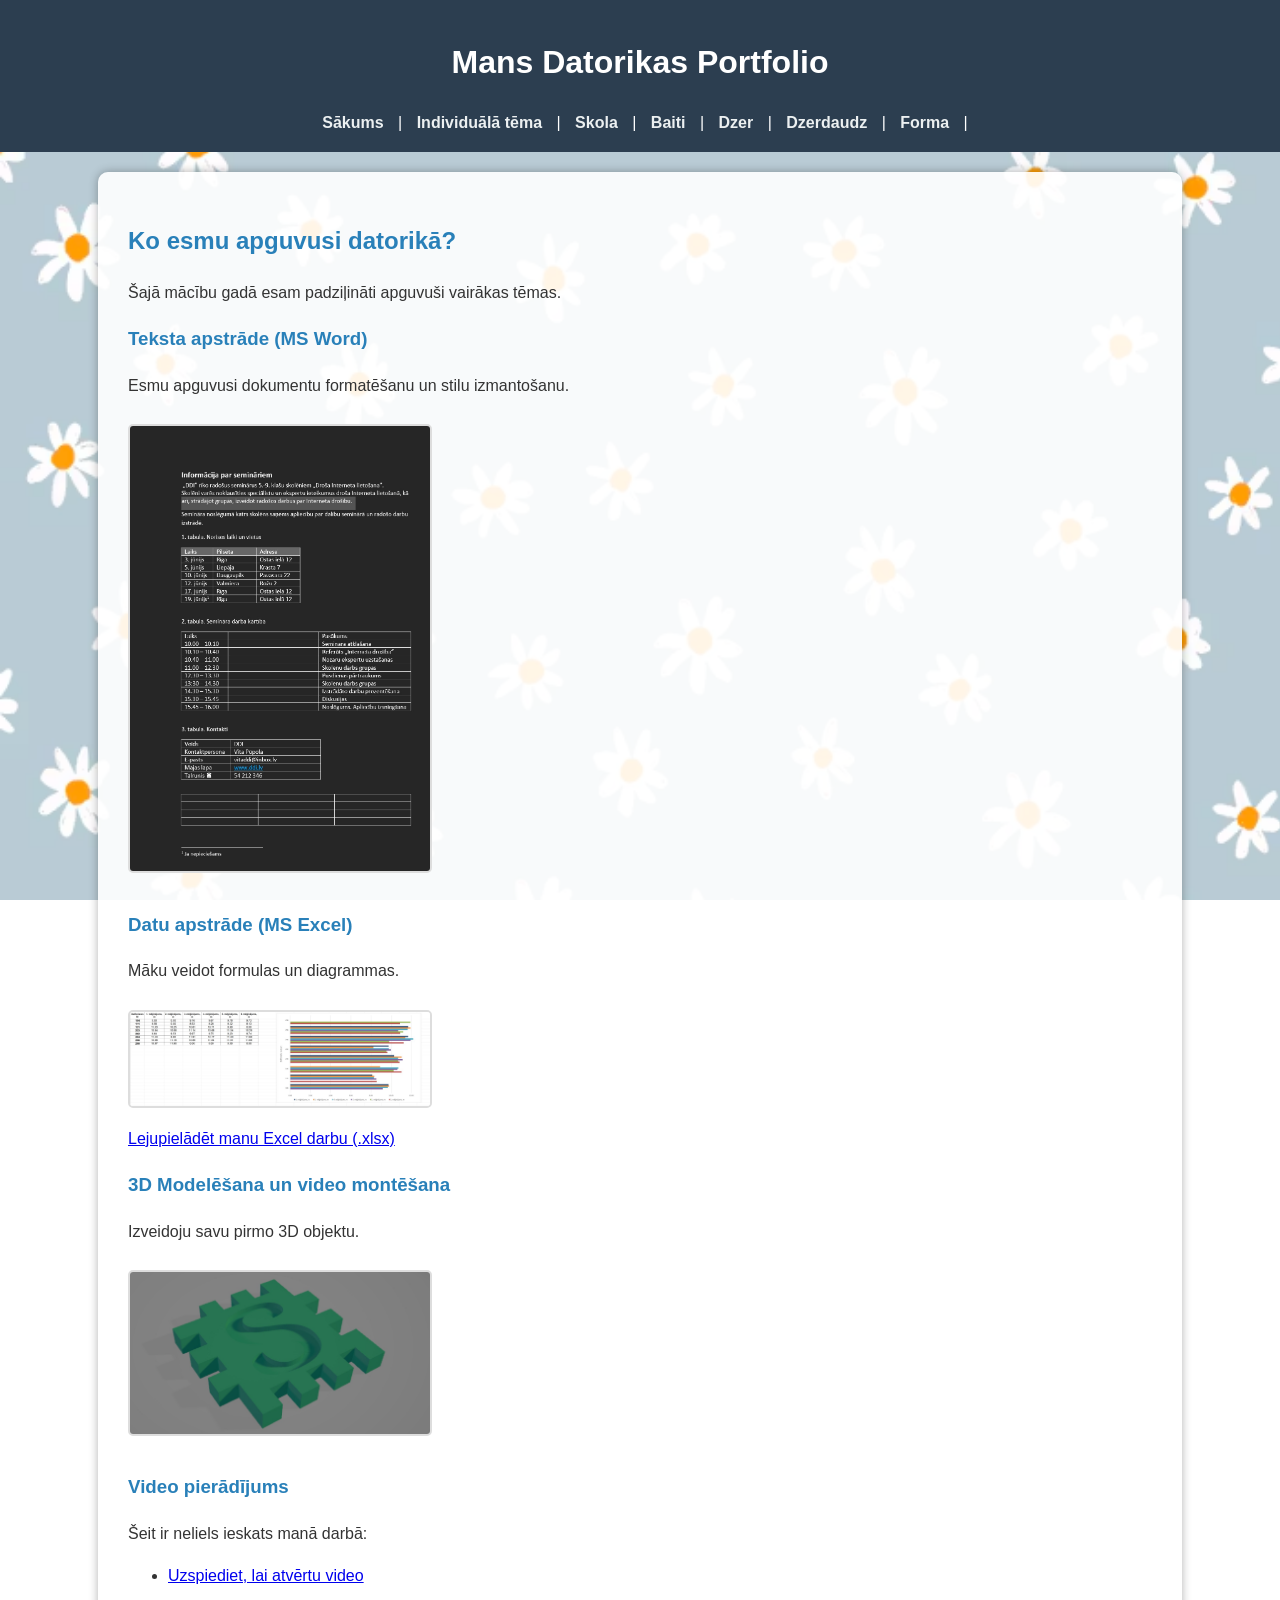
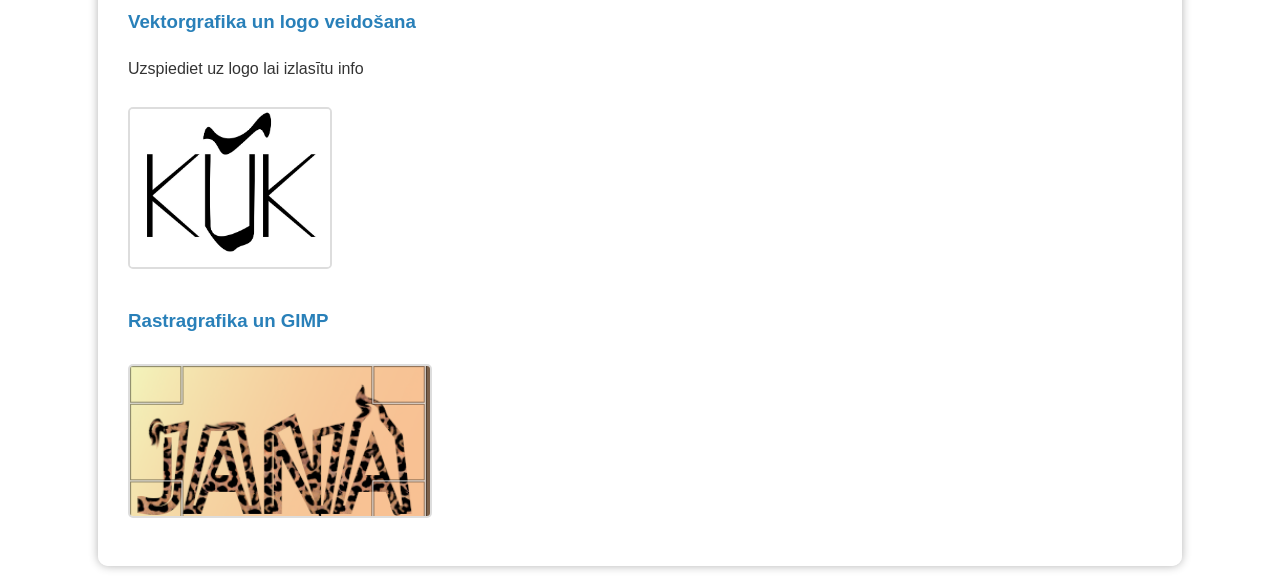
<file: index.html>
<!DOCTYPE html>
<!--
Click nbfs://nbhost/SystemFileSystem/Templates/Licenses/license-default.txt to change this license
Click nbfs://nbhost/SystemFileSystem/Templates/Other/html.html to edit this template
-->

</html>
<!DOCTYPE html>
<head>
    <meta charset="UTF-8">
    <title>Datorikas Portfolio - Galvenā</title>
    <link rel="stylesheet" href="css/css.css">
</head>
<body>
    <header>
        <h1>Mans Datorikas Portfolio</h1>
        <nav>
            <a href="index.html">Sākums</a> | 
            <a href="newhtml.html">Individuālā tēma</a> |
             <a href="skola.html">Skola</a> |
             <a href="baiti.html">Baiti</a> | 
            <a href="dzer.html">Dzer</a> | 
            <a href="dzerdaudz.html">Dzerdaudz</a> | 
            <a href="forma.html">Forma</a> | 
        </nav>
    </header>

    <main class="container">
        <section>
            <h2>Ko esmu apguvusi datorikā?</h2>
            <p>Šajā mācību gadā esam padziļināti apguvuši vairākas tēmas.</p>
        </section>

        <section>
            <h3>Teksta apstrāde (MS Word)</h3>
            <p>Esmu apguvusi dokumentu formatēšanu un stilu izmantošanu.</p>
            <img src="images/WORD.jpeg" alt="Word darba paraugs" width="300">
        </section>

        <section>
            <h3>Datu apstrāde (MS Excel)</h3>
            <p>Māku veidot formulas un diagrammas.</p>
            <img src="images/EXCEL.jpeg" alt="Excel tabula" width="300">
            <br>
            <a href="images/sievietes.xlsx" download>Lejupielādēt manu Excel darbu (.xlsx)</a>
        </section>

        <section>
            <h3>3D Modelēšana un video montēšana</h3>
            <p>Izveidoju savu pirmo 3D objektu.</p>
            <img src="images/3D.jpeg" alt="3D modelis" width="300">
        </section>

        <section>
            <h3>Video pierādījums</h3>
            <p>Šeit ir neliels ieskats manā darbā:</p>
                     <ul>
                <li><a href="https://youtu.be/p4JJn4JLB6U?feature=shared" target="_blank">Uzspiediet, lai atvērtu video</a></li>
            </ul>
        </section>
        <section>
               <h3>Vektorgrafika un logo veidošana</h3>
                <p>Uzspiediet uz logo lai izlasītu info</p>
        <a href="newhtml2.html">
    <img src="images/LOGO.jpeg" alt="Logotips" width="200">
    </a>
    </section>
         <section>
               <h3>Rastragrafika un GIMP</h3>
               <img src="images/VARDS.PNG" alt="Vārds GIMP" width="300">
    </section>
</a>
    </main>

</a>
</body>
</html>
</file>
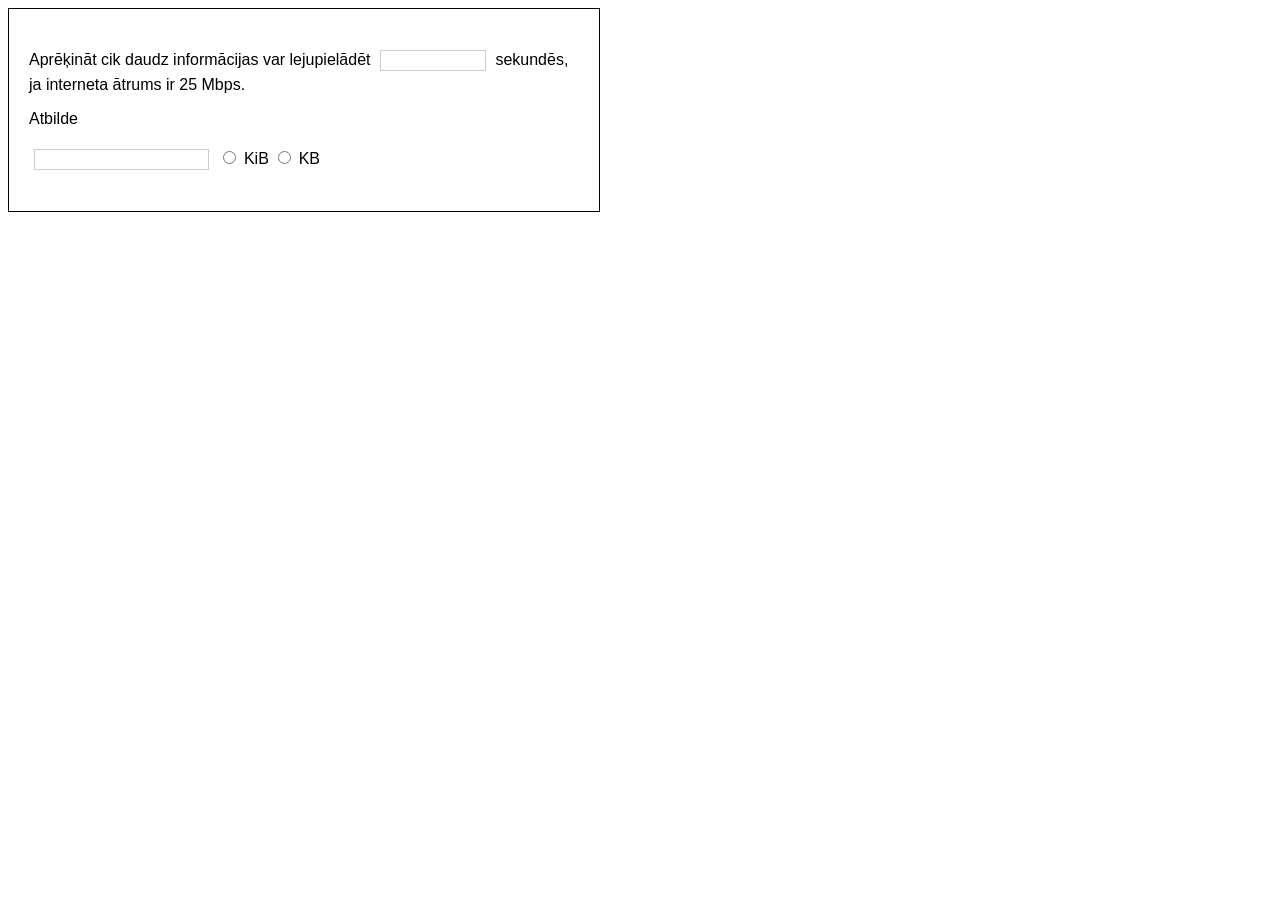
<file: baiti.html>
<!DOCTYPE html>
<html lang="lv">
<head>
    <meta charset="UTF-8">
    <title>Datu aprēķins</title>
    <style>
        .forma {
            border: 1px solid black;
            padding: 20px;
            width: 550px;
            font-family: sans-serif;
            background-color: white;
        }
        input[type="text"] {
            border: 1px solid #ccc;
            margin: 5px;
            padding: 2px;
        }
        .controls {
            margin-top: 10px;
        }
    </style>
    <script>
        function aprekinat() {
            var sekundeVal = document.getElementById("sekundes").value;
            var sekunde = parseFloat(sekundeVal);
            
            if (isNaN(sekunde)) return;

            var atrumsMbps = 25;
            // Baiti = (sekundes * Megabiti) / 8
            var baiti = (sekunde * atrumsMbps * 1000000) / 8;
            
            var rezultats = 0;
            if (document.getElementById("rad_kib").checked) {
                rezultats = baiti / 1024;
            } else if (document.getElementById("rad_kb").checked) {
                rezultats = baiti / 1000;
            }
            
            document.getElementById("atbilde").value = rezultats;
        }

        function notiritFormu() {
            document.getElementById("sekundes").value = "";
            document.getElementById("atbilde").value = "";
            document.getElementById("rad_kib").checked = false;
            document.getElementById("rad_kb").checked = false;
        }
    </script>
</head>
<body>

    <div class="forma">
        <p>
            Aprēķināt cik daudz informācijas var lejupielādēt 
            <input type="text" id="sekundes" style="width: 100px;" onfocus="notiritFormu()"> sekundēs, 
            ja interneta ātrums ir 25 Mbps.
        </p>
        
        <p>Atbilde</p>
        <p>
            <input type="text" id="atbilde" readonly>
            <span class="controls">
                <input type="radio" name="mērvienība" id="rad_kib" onclick="aprekinat()"> KiB
                <input type="radio" name="mērvienība" id="rad_kb" onclick="aprekinat()"> KB
            </span>
        </p>
    </div>

</body>
</html>
</file>
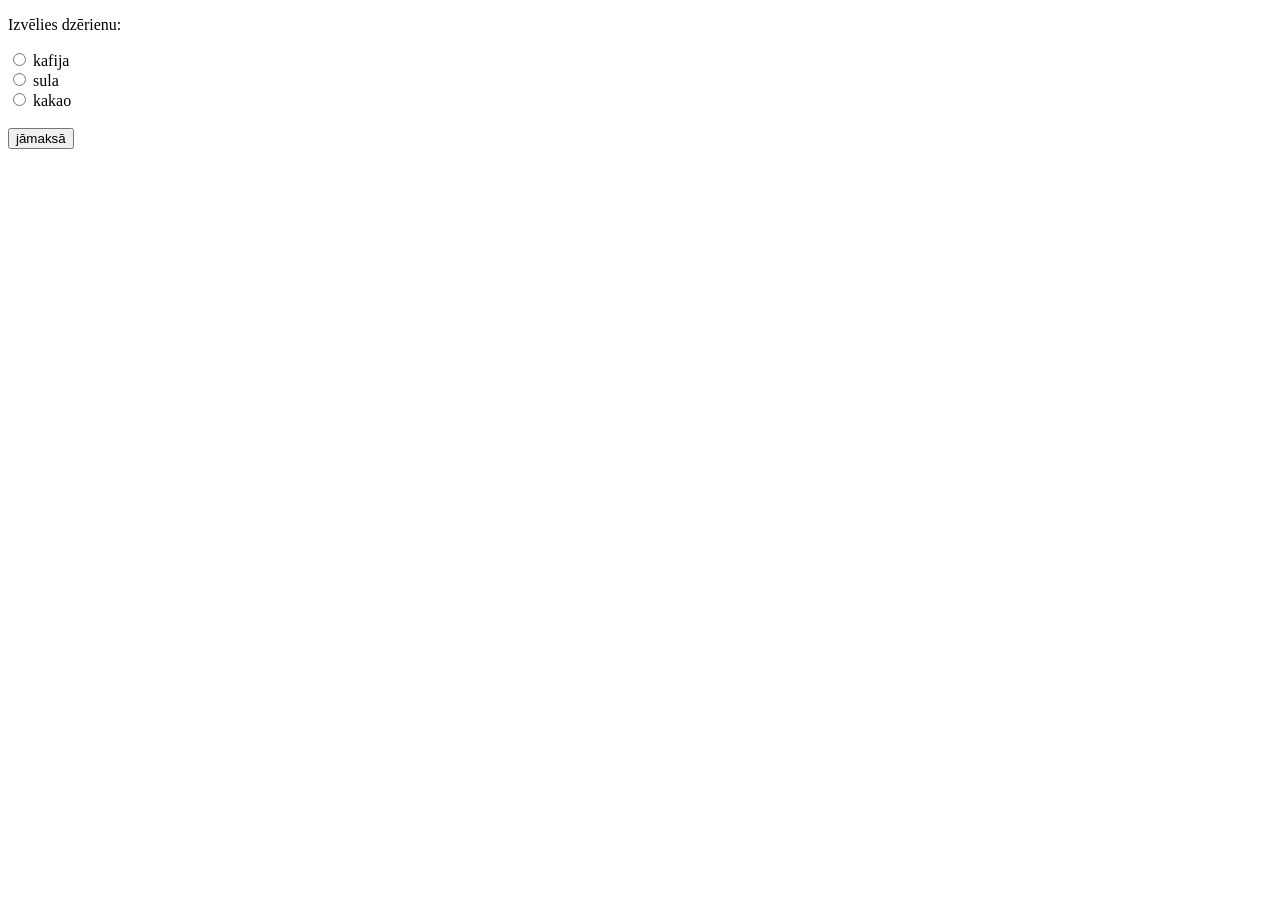
<file: dzer.html>
<!DOCTYPE html>
<html>
<body>
<script>
function maksa(){
    let dz = document.getElementsByName('drink');
    for(let i = 0; i < dz.length; i++) {
       if(dz[i].checked) {
         
           document.getElementById("cenas_izvade").innerHTML = dz[i].value + " EUR";
       }
    }
 }   
</script>
<p>Izvēlies dzērienu:</p>
<form>
  <input type="radio" id="kafija" name="drink" value="3.60">
  <label for="kafija">kafija</label><br>
  <input type="radio" id="sula" name="drink" value="2.50">
  <label for="sula">sula</label><br>
  <input type="radio" id="kakao" name="drink" value="3.20">
  <label for="kakao">kakao</label><br><br>
  
  <input type="button" id="poga" value="jāmaksā" onclick="maksa()">
  <span id="cenas_izvade" style="margin-left: 10px; font-weight: bold;"></span>
</form> 
</body>
</html>
</file>
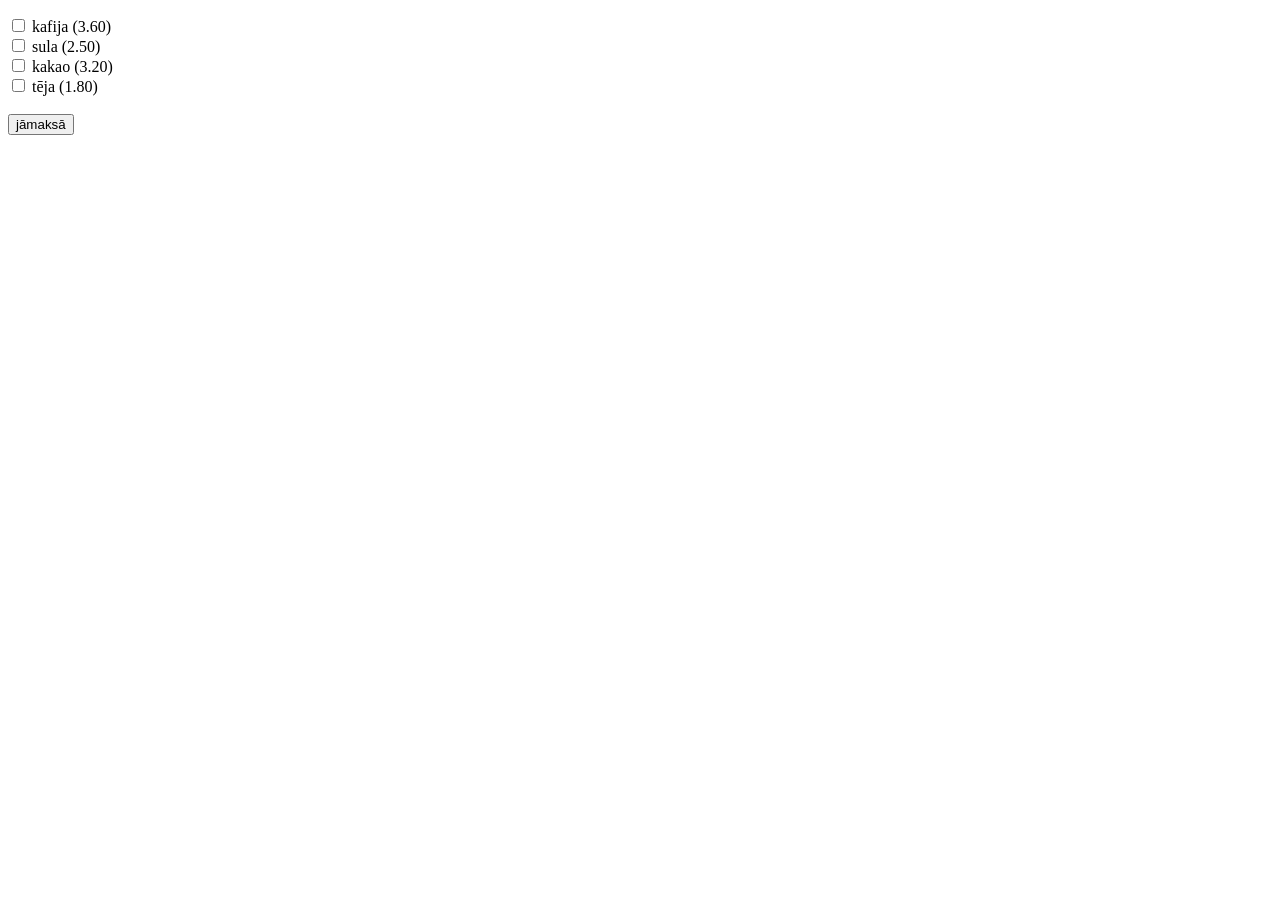
<file: dzerdaudz.html>
<!DOCTYPE html>
<html>
<body>
<script>
function maksa(){
 
    let dz = document.querySelectorAll('input[type="checkbox"]');
    let sum = 0;
    for(let i = 0; i < dz.length; i++) {
       if(dz[i].checked) sum += Number(dz[i].value);
    }
    document.getElementById("maksa").innerHTML = "Jāmaksā " + sum.toFixed(2);
 }   
</script>
<p id="maksa"></p>
<form>
  <input type="checkbox" id="kafija" name="kafija" value="3.60">
  <label for="kafija">kafija (3.60)</label><br>
  <input type="checkbox" id="sula"  name="sula" value="2.50">
  <label for="sula">sula (2.50)</label><br>
  <input type="checkbox" id="kakao" name="kakao" value="3.20">
  <label for="kakao">kakao (3.20)</label><br>
  <input type="checkbox" id="teja" name="teja" value="1.80">
  <label for="teja">tēja (1.80)</label><br><br>
  
  <input type="button" id="poga" value="jāmaksā" onclick="maksa()">
</form> 
</body>
</html>
</file>
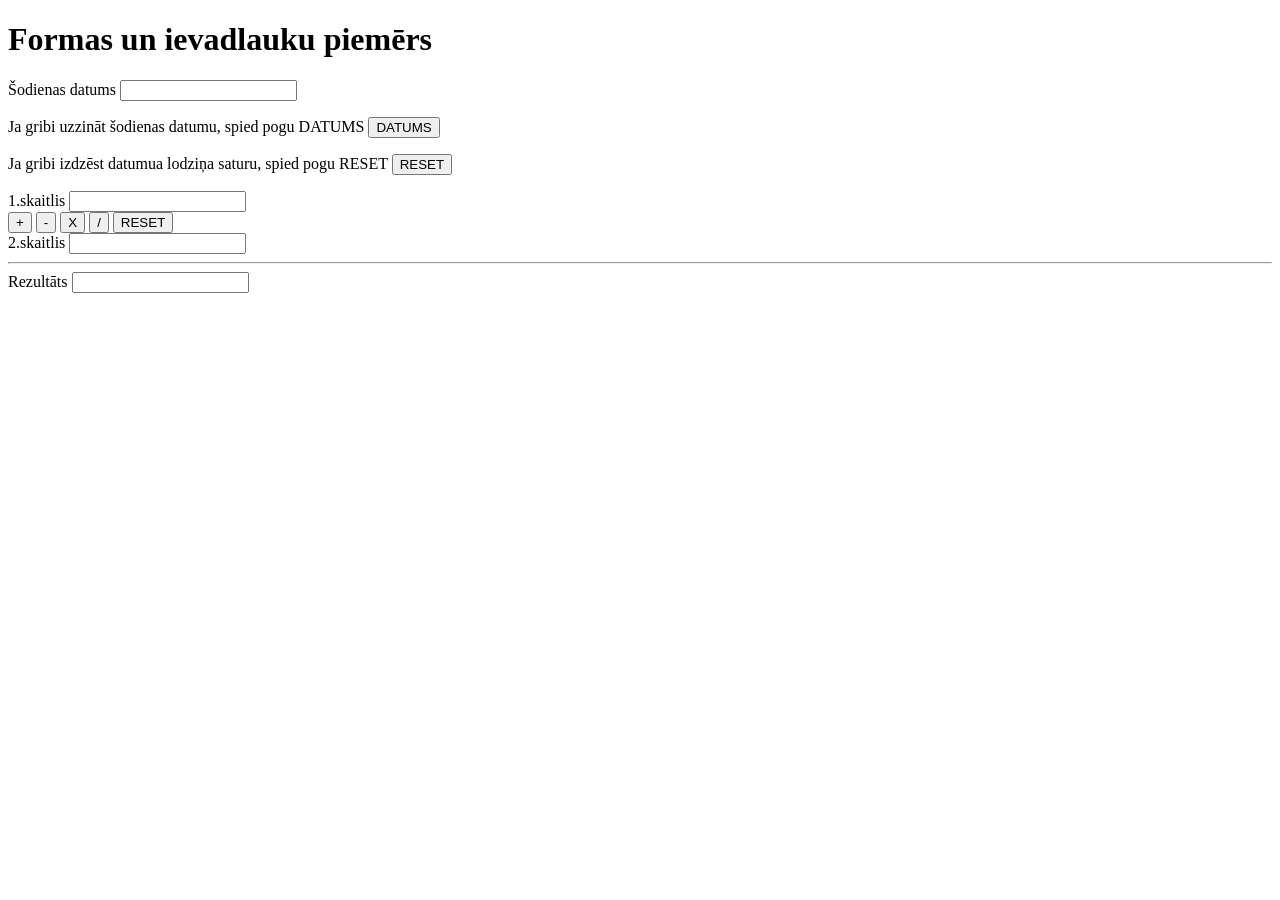
<file: forma.html>
<!DOCTYPE html>
<html>
<head>
    <meta charset="UTF-8">
    <title>Formas</title>
</head>
<body>
    <h1>Formas un ievadlauku piemērs</h1>
    <form>
        <p>Šodienas datums <input name="datums"></p>
        <p>Ja gribi uzzināt šodienas datumu, spied pogu DATUMS 
            <input onclick="datums.value=new Date();" name="poga" value="DATUMS" type="button">
        </p>
        <p>Ja gribi izdzēst datumua lodziņa saturu, spied pogu RESET
            <input value="RESET" type="reset">
        </p>
    </form>

    <form>
        <div>1.skaitlis <input type="text" name="sk1"> </div>
        <div>
            <input value="+" name="plus" onclick="rez.value=Number(sk1.value)+Number(sk2.value)" type="button">
            <input value="-" name="minus" onclick="rez.value=sk1.value-sk2.value" type="button">
            <input value="X" name="reiz" onclick="rez.value=sk1.value*sk2.value" type="button">
            <input value="/" name="dalit" onclick="rez.value=sk1.value/sk2.value" type="button">
            <input value="RESET" type="reset">
        </div>
        <div>2.skaitlis <input type="text" name="sk2"> </div>
        <hr>
        <div>Rezultāts <input name="rez"> </div>
    </form>
</body>
</html>
</file>
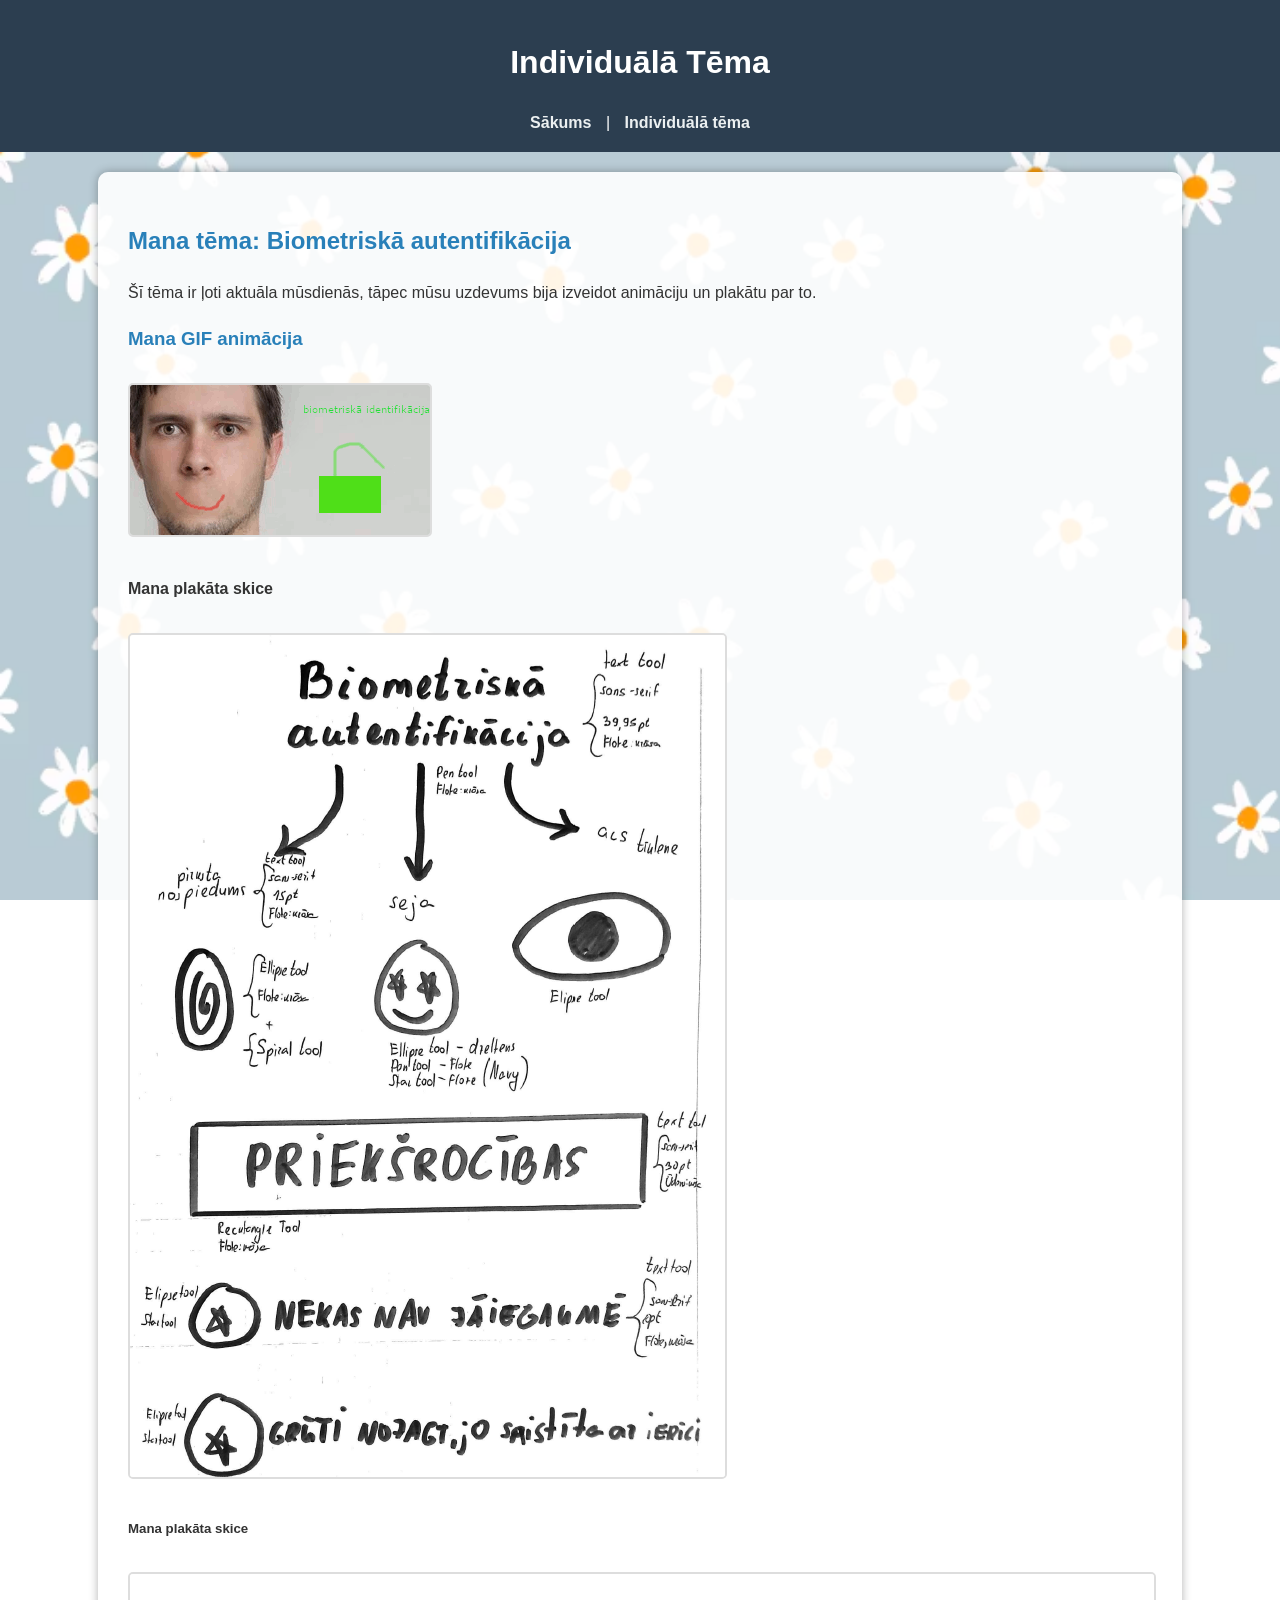
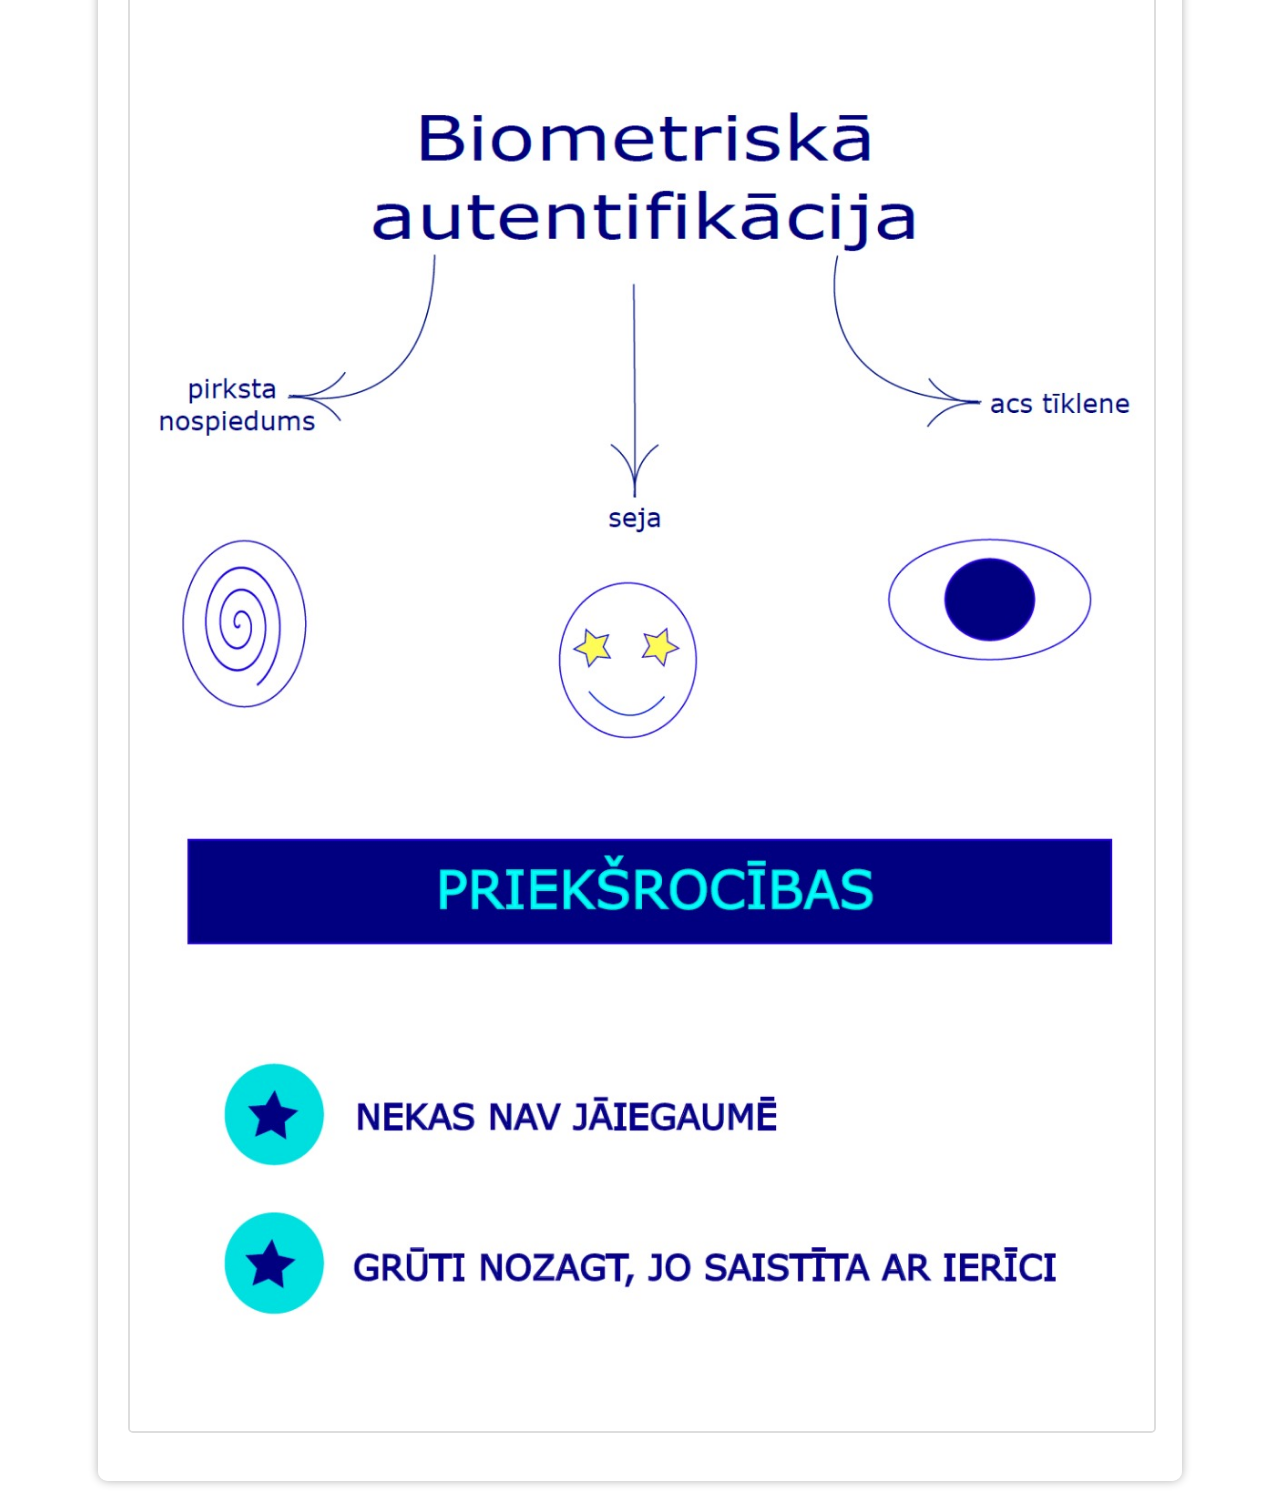
<file: newhtml.html>
<!DOCTYPE html>
<!--
Click nbfs://nbhost/SystemFileSystem/Templates/Licenses/license-default.txt to change this license
Click nbfs://nbhost/SystemFileSystem/Templates/ClientSide/html.html to edit this template
-->
<!DOCTYPE html>
<html lang="lv">
<head>
    <meta charset="UTF-8">
    <title>Individuālā Tēma</title>
    <link rel="stylesheet" href="css/css.css">
</head>
<body>
    
    <header>
        <h1>Individuālā Tēma</h1>
        <nav>
            <a href="index.html">Sākums</a> | 
            <a href="otrais.html">Individuālā tēma</a>
        </nav>
    </header>

    <main class="container">
        <article>
            <h2>Mana tēma: Biometriskā autentifikācija</h2>
            <p>Šī tēma ir ļoti aktuāla mūsdienās, tāpec mūsu uzdevums bija izveidot animāciju un plakātu par to.</p>
            
            <h3>Mana GIF animācija</h3>
            <img src="images/BANERIS.gif" alt="Mana animācija">
              <h4>Mana plakāta skice</h4>
            <img src="images/SKICE.PNG" alt="Skice">
            <h5>Mana plakāta skice</h5>
            <img src="images/PLAKATS.jpeg" alt="Plakāts">
        </article>
    </main>

</body>
</html>
</file>
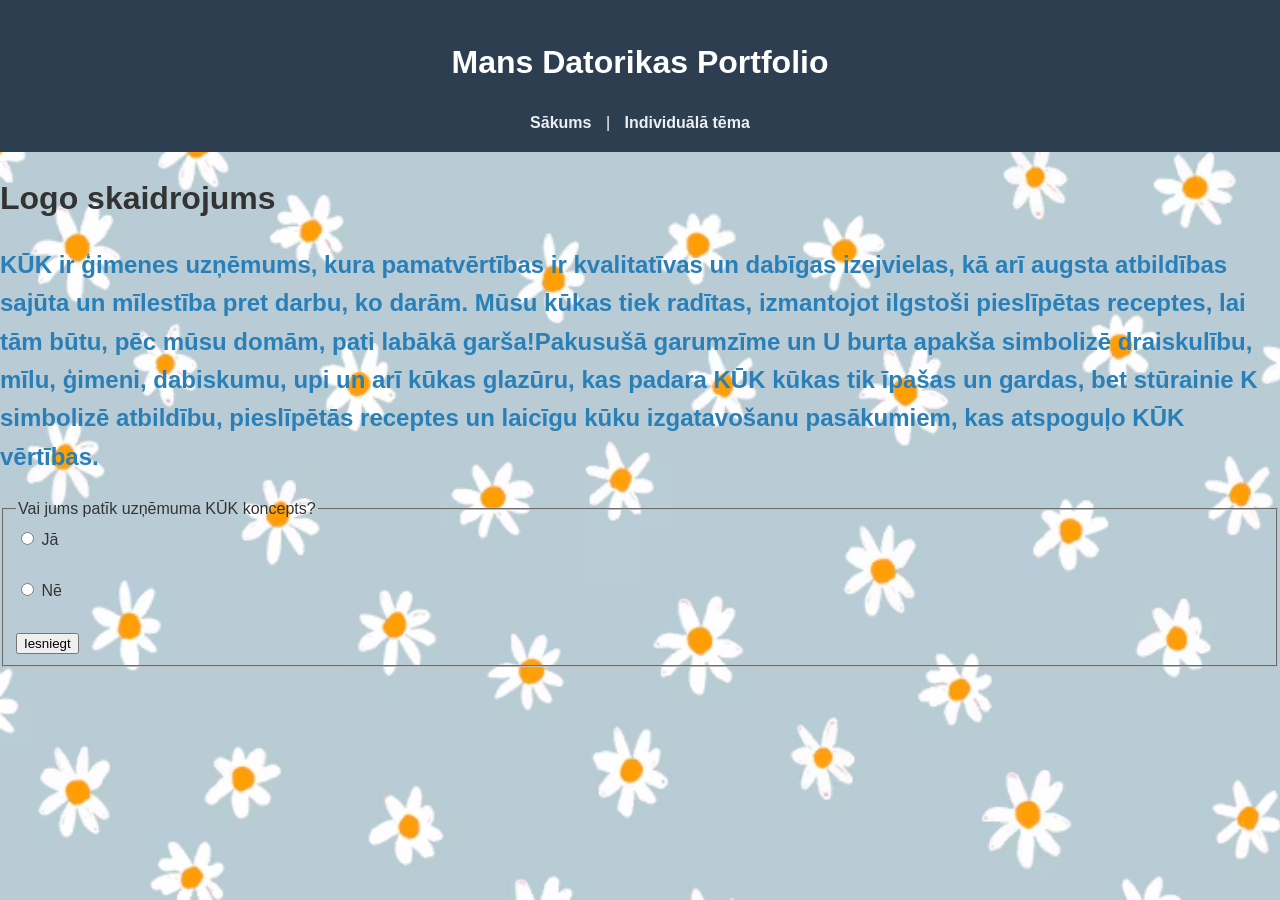
<file: newhtml2.html>
<!DOCTYPE html>
<!--
Click nbfs://nbhost/SystemFileSystem/Templates/Licenses/license-default.txt to change this license
Click nbfs://nbhost/SystemFileSystem/Templates/ClientSide/html.html to edit this template
-->
<html>
    
    <head>
        <title>LOGO SKAIDROJUMS</title>
        <meta charset="UTF-8">
        </head>
          <link rel="stylesheet" href="css/css.css">
    <body>
         <header>
        <h1>Mans Datorikas Portfolio</h1>
        <nav>
            <a href="index.html">Sākums</a> | 
            <a href="newhtml.html">Individuālā tēma</a>
        </nav>
    </header>
        <h1> Logo skaidrojums </h1>
       
   <h2> KŪK ir ģimenes uzņēmums, kura pamatvērtības ir kvalitatīvas un dabīgas izejvielas, kā arī augsta atbildības sajūta un mīlestība pret darbu, ko darām. Mūsu kūkas tiek radītas, izmantojot ilgstoši pieslīpētas receptes, lai tām būtu, pēc mūsu domām, pati labākā garša!Pakusušā garumzīme un U burta apakša simbolizē draiskulību, mīlu, ģimeni, dabiskumu, upi un arī kūkas glazūru, kas padara KŪK kūkas tik īpašas un gardas, bet stūrainie K simbolizē atbildību, pieslīpētās receptes un laicīgu kūku izgatavošanu pasākumiem, kas atspoguļo KŪK vērtības.</h2>
    <form action="#" method="get">
    <fieldset>
        <legend>Vai jums patīk uzņēmuma KŪK koncepts?</legend>

        <input type="radio" id="atbilde_ja" name="koncepts" value="ja">
        <label for="atbilde_ja">Jā</label><br><br>

        <input type="radio" id="atbilde_ne" name="koncepts" value="ne">
        <label for="atbilde_ne">Nē</label><br><br>

        <button type="submit">Iesniegt</button>
    </fieldset>
</form>
    </body>
   
</html>
</file>
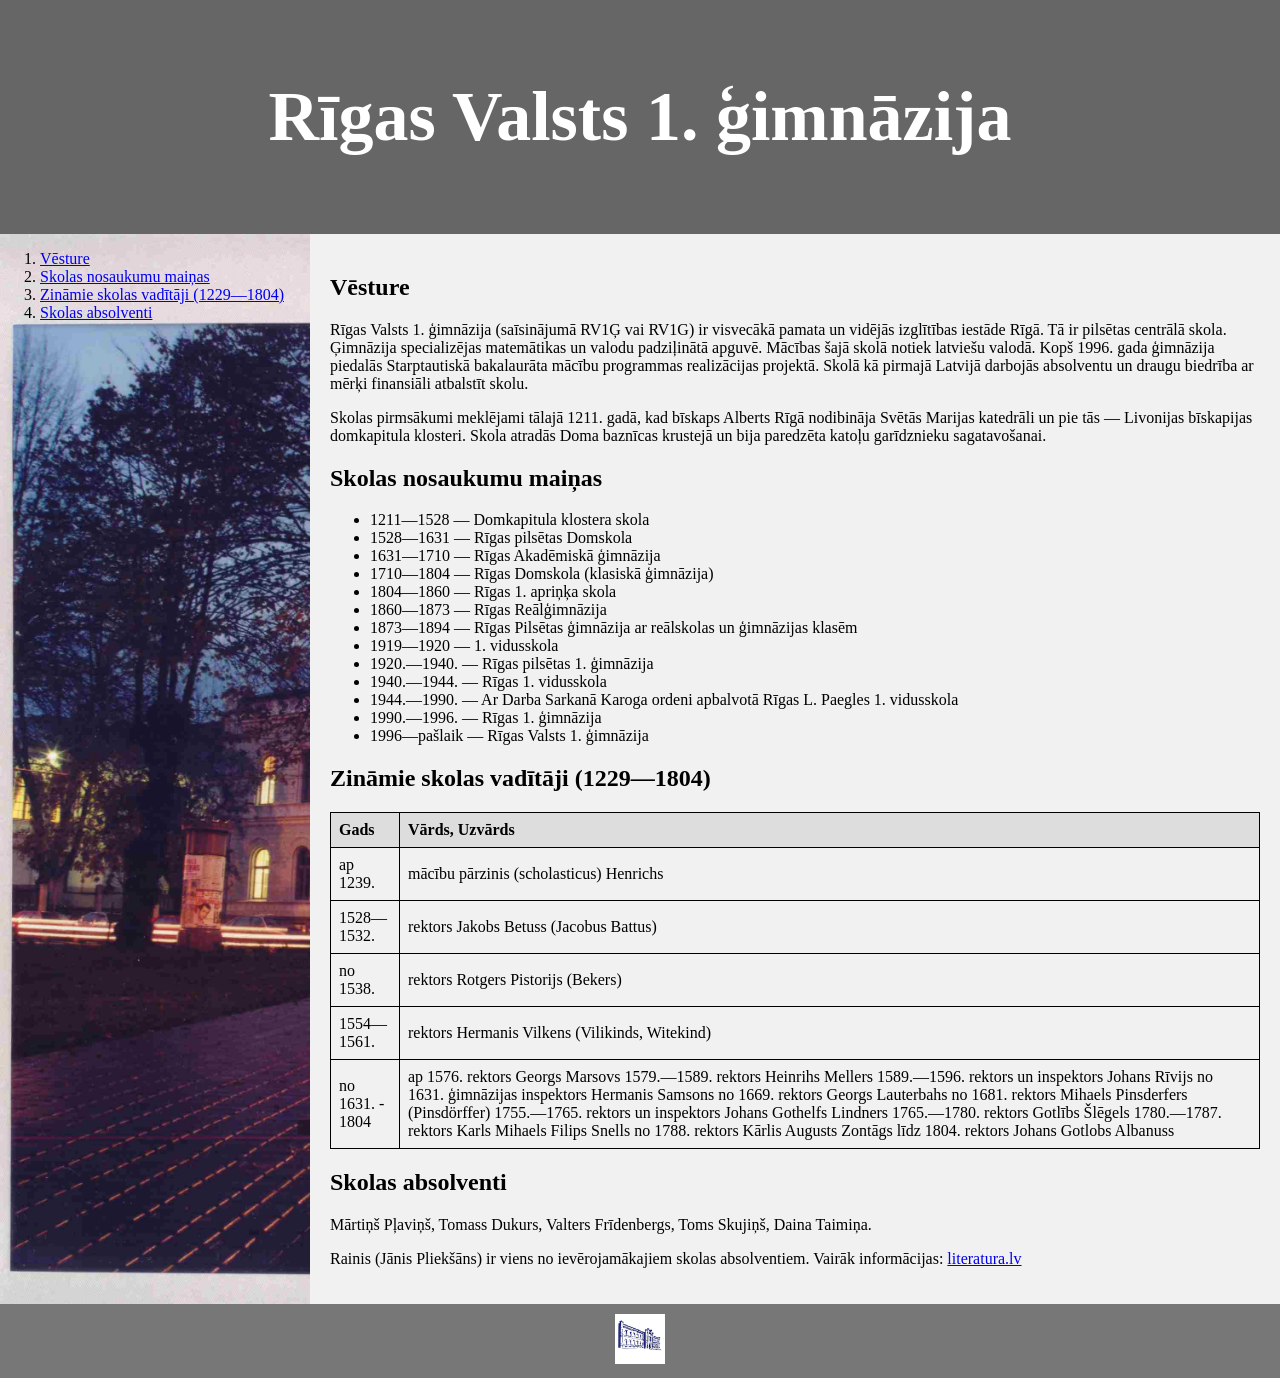
<file: skola.html>
<!DOCTYPE html>
<html lang="lv">
<head>
    <meta charset="UTF-8">
    <title>Rīgas Valsts 1. ģimnāzija</title>
    <style>
        * { box-sizing: border-box; }
        body { font-family: 'Times New Roman', serif; margin: 0; }
        
        header {
            background-color: #666;
            padding: 30px;
            text-align: center;
            font-size: 35px;
            color: white;
        }

        section {
            display: flex;
        }

        nav {
            flex: 1;
            background-image: url('images/skola.jpg');
            background-size: cover;
            background-repeat: repeat;
            
        }

        article {
            flex: 3;
            background-color: #f1f1f1;
            padding: 20px;
        }

        footer {
            background-color: #777;
            padding: 10px;
            text-align: center;
            color: white;
        }

        table { border-collapse: collapse; width: 100%; margin-top: 10px; }
        th, td { border: 1px solid black; padding: 8px; text-align: left; }
        th { background-color: #ddd; }

        @media (max-width: 600px) {
            section { flex-direction: column; }
        }
    </style>
</head>
<body>

<header>
    <h1>Rīgas Valsts 1. ģimnāzija</h1>
</header>

<section>
    <nav>
        <ol>
            <li><a href="#vesture">Vēsture</a></li>
            <li><a href="#mainas">Skolas nosaukumu maiņas</a></li>
            <li><a href="#vaditaji">Zināmie skolas vadītāji (1229—1804)</a></li>
            <li><a href="#absolventi">Skolas absolventi</a></li>
        </ol>
    </nav>

    <article>
        <div id="vesture">
            <h2>Vēsture</h2>
            <p>Rīgas Valsts 1. ģimnāzija (saīsinājumā RV1Ģ vai RV1G) ir visvecākā pamata un vidējās izglītības iestāde Rīgā. Tā ir pilsētas centrālā skola. Ģimnāzija specializējas matemātikas un valodu padziļinātā apguvē. Mācības šajā skolā notiek latviešu valodā. Kopš 1996. gada ģimnāzija piedalās Starptautiskā bakalaurāta mācību programmas realizācijas projektā. Skolā kā pirmajā Latvijā darbojās absolventu un draugu biedrība ar mērķi finansiāli atbalstīt skolu.</p>
            <p>Skolas pirmsākumi meklējami tālajā 1211. gadā, kad bīskaps Alberts Rīgā nodibināja Svētās Marijas katedrāli un pie tās — Livonijas bīskapijas domkapitula klosteri. Skola atradās Doma baznīcas krustejā un bija paredzēta katoļu garīdznieku sagatavošanai.</p>
        </div>

        <div id="mainas">
            <h2>Skolas nosaukumu maiņas</h2>
            <ul>
                <li>1211—1528 — Domkapitula klostera skola</li>
                <li>1528—1631 — Rīgas pilsētas Domskola</li>
                <li>1631—1710 — Rīgas Akadēmiskā ģimnāzija</li>
                <li>1710—1804 — Rīgas Domskola (klasiskā ģimnāzija)</li>
                <li>1804—1860 — Rīgas 1. apriņķa skola</li>
                <li>1860—1873 — Rīgas Reālģimnāzija</li>
                <li>1873—1894 — Rīgas Pilsētas ģimnāzija ar reālskolas un ģimnāzijas klasēm</li>
                <li>1919—1920 — 1. vidusskola</li>
                <li>1920.—1940. — Rīgas pilsētas 1. ģimnāzija</li>
                <li>1940.—1944. — Rīgas 1. vidusskola</li>
                <li>1944.—1990. — Ar Darba Sarkanā Karoga ordeni apbalvotā Rīgas L. Paegles 1. vidusskola</li>
                <li>1990.—1996. — Rīgas 1. ģimnāzija</li>
                <li>1996—pašlaik — Rīgas Valsts 1. ģimnāzija</li>
            </ul>
        </div>

        <div id="vaditaji">
            <h2>Zināmie skolas vadītāji (1229—1804)</h2>
            <table>
                <tr>
                    <th>Gads</th>
                    <th>Vārds, Uzvārds</th>
                </tr>
                <tr><td>ap 1239.</td><td>mācību pārzinis (scholasticus) Henrichs</td></tr>
                <tr><td>1528—1532.</td><td>rektors Jakobs Betuss (Jacobus Battus)</td></tr>
                <tr><td>no 1538.</td><td>rektors Rotgers Pistorijs (Bekers)</td></tr>
                <tr><td>1554—1561.</td><td>rektors Hermanis Vilkens (Vilikinds, Witekind)</td></tr>
                <tr><td>no 1631. - 1804</td><td>ap 1576. 	rektors Georgs Marsovs
1579.—1589. 	rektors Heinrihs Mellers
1589.—1596. 	rektors un inspektors Johans Rīvijs
no 1631. 	ģimnāzijas inspektors Hermanis Samsons
no 1669. 	rektors Georgs Lauterbahs
no 1681. 	rektors Mihaels Pinsderfers (Pinsdörffer)
1755.—1765. 	rektors un inspektors Johans Gothelfs Lindners
1765.—1780. 	rektors Gotlībs Šlēgels
1780.—1787. 	rektors Karls Mihaels Filips Snells
no 1788. 	rektors Kārlis Augusts Zontāgs
līdz 1804. 	rektors Johans Gotlobs Albanuss
</td></tr>

            </table>
        </div>

        <div id="absolventi">
            <h2>Skolas absolventi</h2>
            <p>Mārtiņš Pļaviņš, Tomass Dukurs, Valters Frīdenbergs, Toms Skujiņš, Daina Taimiņa.</p>
            <p>Rainis (Jānis Pliekšāns) ir viens no ievērojamākajiem skolas absolventiem. Vairāk informācijas: <a href="https://www.literatura.lv" target="_blank">literatura.lv</a></p>
        </div>
    </article>
</section>

<footer>
    <a href="https://r1g.edu.lv">
        <img src="images/logo.png" alt="Skolas logo" style="height:50px;">
    </a>
</footer>

</body>
</html>
</file>
<file: css/css.css>
/*
Click nbfs://nbhost/SystemFileSystem/Templates/Licenses/license-default.txt to change this license
Click nbfs://nbhost/SystemFileSystem/Templates/ClientSide/css.css to edit this template
*/
/* 
    Created on : 14 Mar 2026, 16:38:40
    Author     : janas
*/
body {
    font-family: 'Segoe UI', Tahoma, Geneva, Verdana, sans-serif;
    line-height: 1.6;
    color: #333; 
    margin: 0;
    padding: 0;
    
    background-image: url('../images/PUKES.avif'); 
    background-attachment: fixed;
    background-size: cover;
}


.container {
    width: 80%;
    margin: 20px auto;
    background-color: rgba(255, 255, 255, 0.9); 
    padding: 30px;
    border-radius: 10px;
    box-shadow: 0 0 10px rgba(0,0,0,0.3);
}


header {
    background-color: #2c3e50;
    color: white;
    padding: 1rem;
    text-align: center;
}

header nav a {
    color: #ecf0f1;
    text-decoration: none;
    font-weight: bold;
    margin: 0 10px;
}

header nav a:hover {
    text-decoration: underline;
}


img {
    border: 2px solid #ddd;
    border-radius: 5px;
    margin: 10px 0;
    max-width: 100%; 
}

h2, h3 {
    color: #2980b9;
}
</file>
